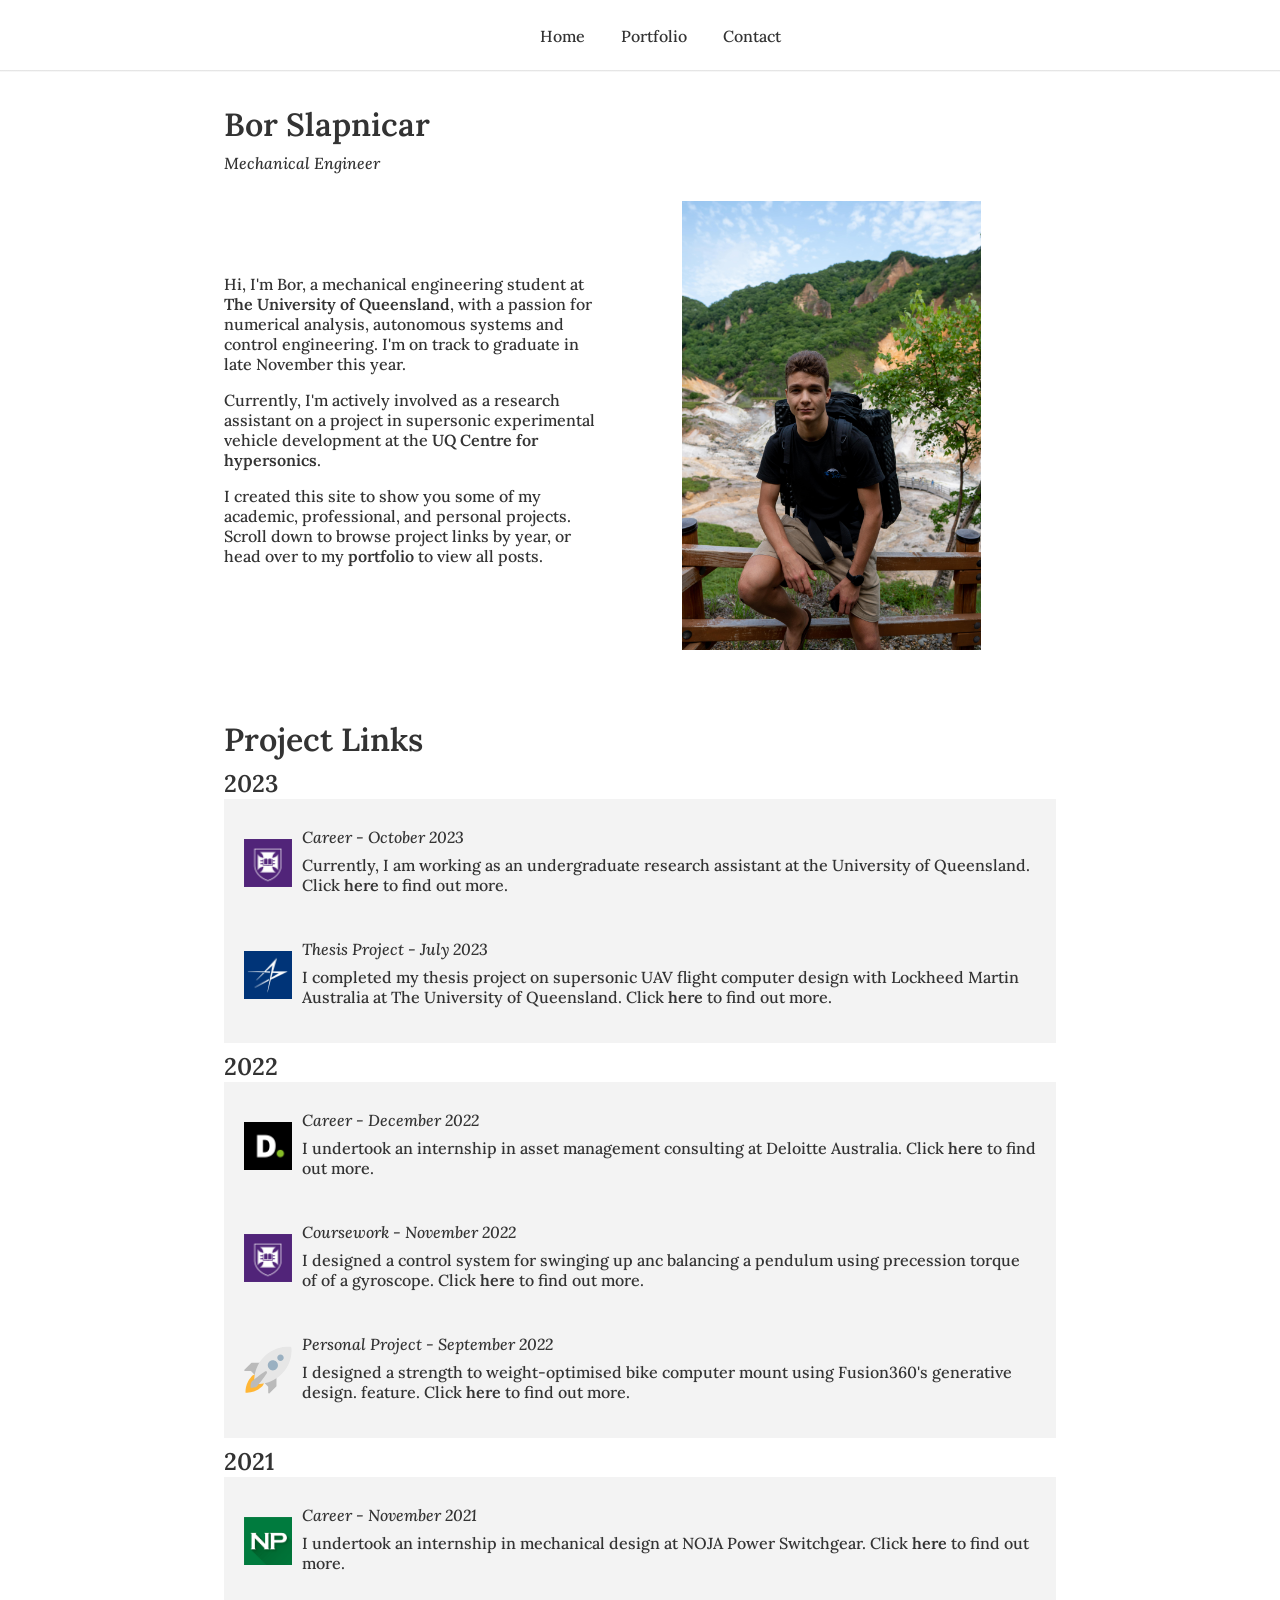
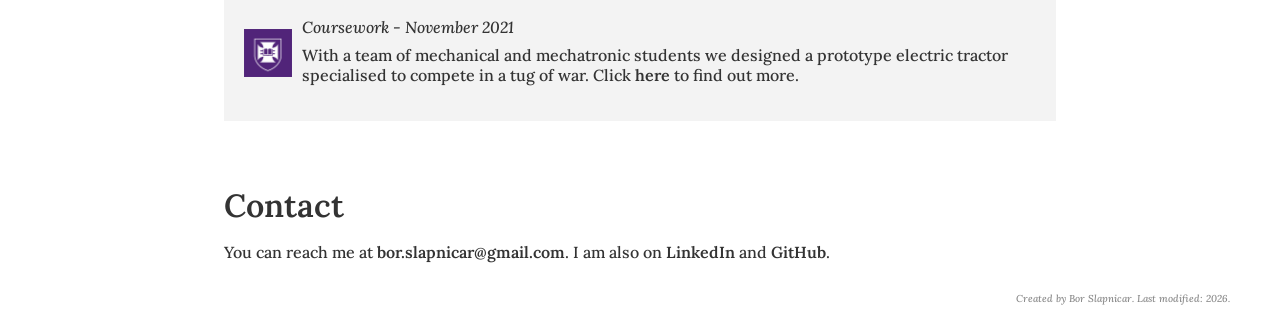
<file: index.html>
<!DOCTYPE html>
<html lang="en">
<head>
    <meta charset="UTF-8">
    <meta name="viewport" content="width=device-width, initial-scale=1.0">
    <link rel="stylesheet" href="style.css">
    <link rel="icon" type="image/svg+xml" href="./assets/img/rocket.svg">
    <link rel="preconnect" href="https://fonts.googleapis.com">
    <link rel="preconnect" href="https://fonts.gstatic.com" crossorigin>
    <link href="https://fonts.googleapis.com/css2?family=Lora:ital,wght@0,400;0,600;1,400&display=swap" rel="stylesheet">
    <title>Bor Slapnicar</title>
</head>
<body>
    <header>
        <nav>
            <ul>
                <li><a href="#about">Home</a></li>
                <li><a href="./gallery.html">Portfolio</a></li>
                <li><a href="#contact">Contact</a></li>
            </ul>
        </nav>
    </header>

    <section id="about">
        <div class="container">
            <h1>Bor Slapnicar</h1>
            <h3>Mechanical Engineer</h3>
            <div class="about-content">
                <div class="text">
                    <div class="about-details">
                        <p>Hi, I'm Bor, a mechanical engineering student at
							<a href="https://mechmining.uq.edu.au/">The University of Queensland</a>,
							with a passion for numerical analysis, autonomous systems and control engineering. 
							I'm on track to graduate in late November this year.</p>
                    </div>
                    <div class="about-details">
                        <p>Currently, I'm actively involved as a research assistant on a 
							project in supersonic experimental vehicle development at the 
							<a href="https://mechmining.uq.edu.au/research/hypersonics" 
								target="_blank">UQ Centre for hypersonics</a>.</p>
                        <p>I created this site to show you some of my academic, professional, and personal 
                            projects. Scroll down to browse project links by year, or head over to my <a href="gallery.html">portfolio</a> 
                            to view all posts.
                        </p>                    
                    </div>
                </div>
                <div class="img">
                    <img src="assets/img/portrait.jpg" alt="Bio Photo" style="width:80%;height:auto;">
                </div>
        </div>
    </section>

    <!-- News -->
    <section id="Project Links">
        <div class="container">
        <h1>Project Links</h1>
        <div class="collapsible">
			<div class="collapsible-heading">2023</div>
			<div class="collapsible-content">
				<div class="content-item">
					<div class="content-item-left">
						<a href="./gallery.html#thesis">
						<img src="./assets/img/uq.jpg"></a>
					</div>
					<div class="content-item-right">
						<h3>Career - October 2023</h3>
						<p>Currently, I am working as an undergraduate research assistant at the 
						University of Queensland. Click 
						<a href="./gallery.html#thesis">here</a> 
						to find out more.
						</p>
					</div>
				</div>
				<div class="content-item">
					<div class="content-item-left">
						<a href="./gallery.html#thesis">
						<img src="./assets/img/lm.png"></a>
					</div>
					<div class="content-item-right">
						<h3>Thesis Project - July 2023</h3>
						<p>
						I completed my thesis project on supersonic UAV flight 
						computer design with Lockheed Martin Australia at The
						University of Queensland. Click <a href="./gallery.html#thesis">here</a> to find out more.
						</p>
					</div>
				</div>
            </div>

        <div class="collapsible">
            <div class="collapsible-heading">2022</div>
            <div class="collapsible-content">
				<div class="content-item">
					<div class="content-item-left">
						<a href="./gallery.html#consulting">
						<img src="./assets/img/deloitte.jpg"></a>
					</div>
					<div class="content-item-right">
						<h3>Career - December 2022</h3>
						<p>I undertook an internship in asset management consulting at 
						Deloitte Australia. Click 
						<a href="./gallery.html#consulting">here</a> 
						to find out more.
						</p>
					</div>
				</div>
				<div class="content-item">
					<div class="content-item-left">
						<a href="./gallery.html#pendulum">
						<img src="./assets/img/uq.jpg"></a>
					</div>
					<div class="content-item-right">
						<h3>Coursework - November 2022</h3>
						<p>I designed a control system for swinging up anc balancing a 
						pendulum using precession torque of of a gyroscope. Click 
						<a href="./gallery.html#consulting">here</a> 
						to find out more.
						</p>
					</div>
				</div>
				<div class="content-item">
					<div class="content-item-left">
						<a href="./gallery.html#mount">
						<img src="./assets/img/rocket.svg"></a>
					</div>
					<div class="content-item-right">
						<h3>Personal Project - September 2022</h3>
						<p>I designed a strength to weight-optimised bike computer 
						mount using Fusion360's generative design. feature. Click 
						<a href="./gallery.html#mount">here</a> 
						to find out more.
						</p>
					</div>
				</div>
            </div>
        </div>
        <div class="collapsible">
            <div class="collapsible-heading">2021</div>
				<div class="collapsible-content">
				<div class="content-item">
					<div class="content-item-left">
						<a href="./gallery.html#switchgear">
						<img src="./assets/img/noja.png"></a>
					</div>
					<div class="content-item-right">
						<h3>Career - November 2021</h3>
						<p>I undertook an internship in mechanical design 
						at NOJA Power Switchgear. Click 
						<a href="./gallery.html#switchgear">here</a> 
						to find out more.
						</p>
					</div>
				</div>
					<div class="content-item">
					<div class="content-item-left">
						<a href="./gallery.html#tractor">
						<img src="./assets/img/uq.jpg"></a>
					</div>
					<div class="content-item-right">
						<h3>Coursework - November 2021</h3>
						<p>With a team of mechanical and mechatronic students we designed 
						a prototype electric tractor specialised to compete in a tug of war. 
						Click 
						<a href="./gallery.html#tractor">here</a> 
						to find out more.
						</p>
					</div>
				</div>
            </div>
        </div>
        </div>
    </section>

    <!-- Contact Links -->
    <section id="contact">
        <div class="container">
            <h1>Contact</h1>
            <div class="contact-info">
                <div class="contact-details">
                    <p>You can reach me at <a href="mailto:bor.slapnicar@gmail.com" 
                        target="_blank">bor.slapnicar@gmail.com</a>. I am also on 
                        <a href="https://linkedin.com/in/bor-slapnicar/" 
                        target="_blank">LinkedIn</a> and 
                        <a href="https://github.com/borslap/" 
                        target="_blank">GitHub</a>.
                    </p>
                </div>
            </div>
        </div>
    </section>

    <!-- Footer -->
    <footer>
            Created by Bor Slapnicar.
            Last modified: <span id="year"></span>.
    </footer>

    <!-- Script -->
    <script>
        // Get all elements with the class "collapsible-heading"
        const collapsibleHeadings = document.querySelectorAll('.collapsible-heading');
          
          // Add a click event listener to each heading
          collapsibleHeadings.forEach((heading) => {
            heading.addEventListener('click', function () {
              const content = this.nextElementSibling;
              if (content.classList.contains('show')) {
                content.classList.remove('show');
              } else {
                content.classList.add('show');
              }
            });

			  // Expand collapsible sections on load
			  const content = heading.nextElementSibling;
			  content.classList.add('show');
          });

        const yearElement = document.getElementById('year');
        const year = new Date().getFullYear();
        yearElement.textContent = year;
    </script>
</body>
</html>
</file>
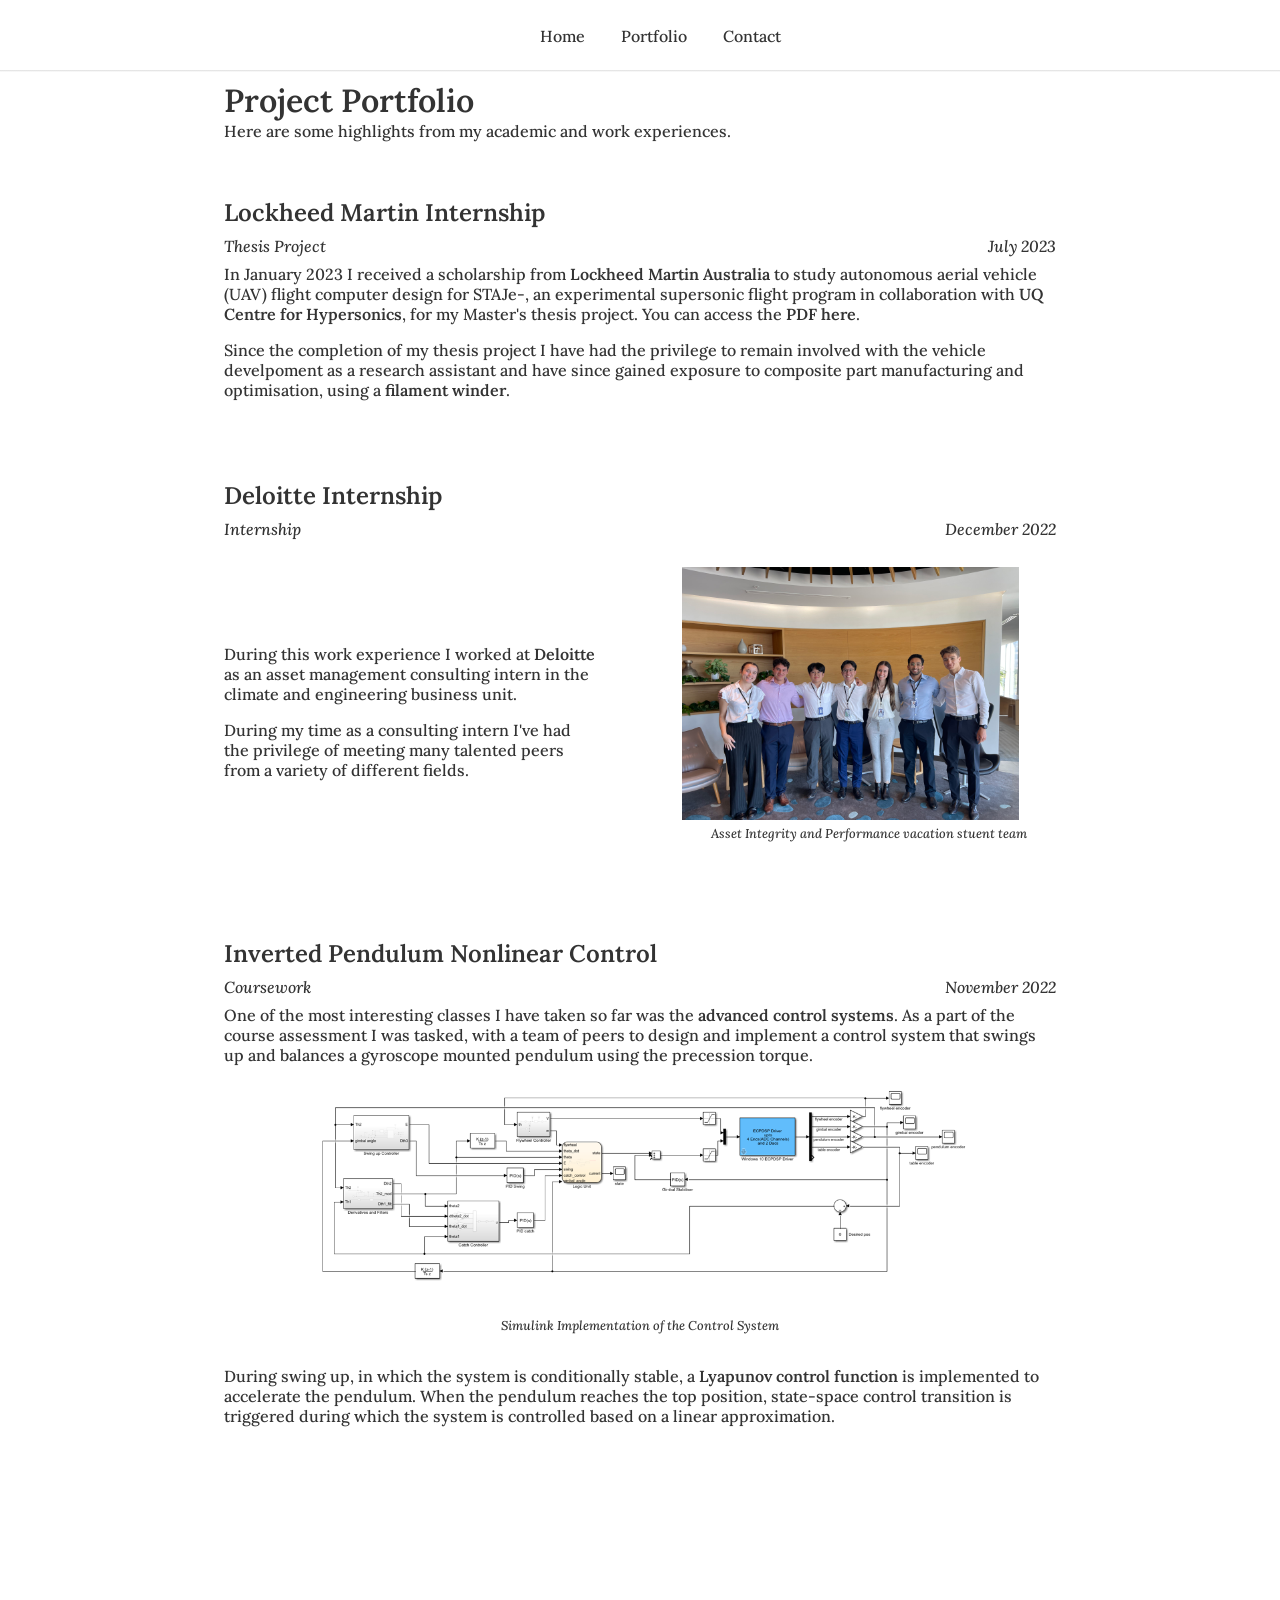
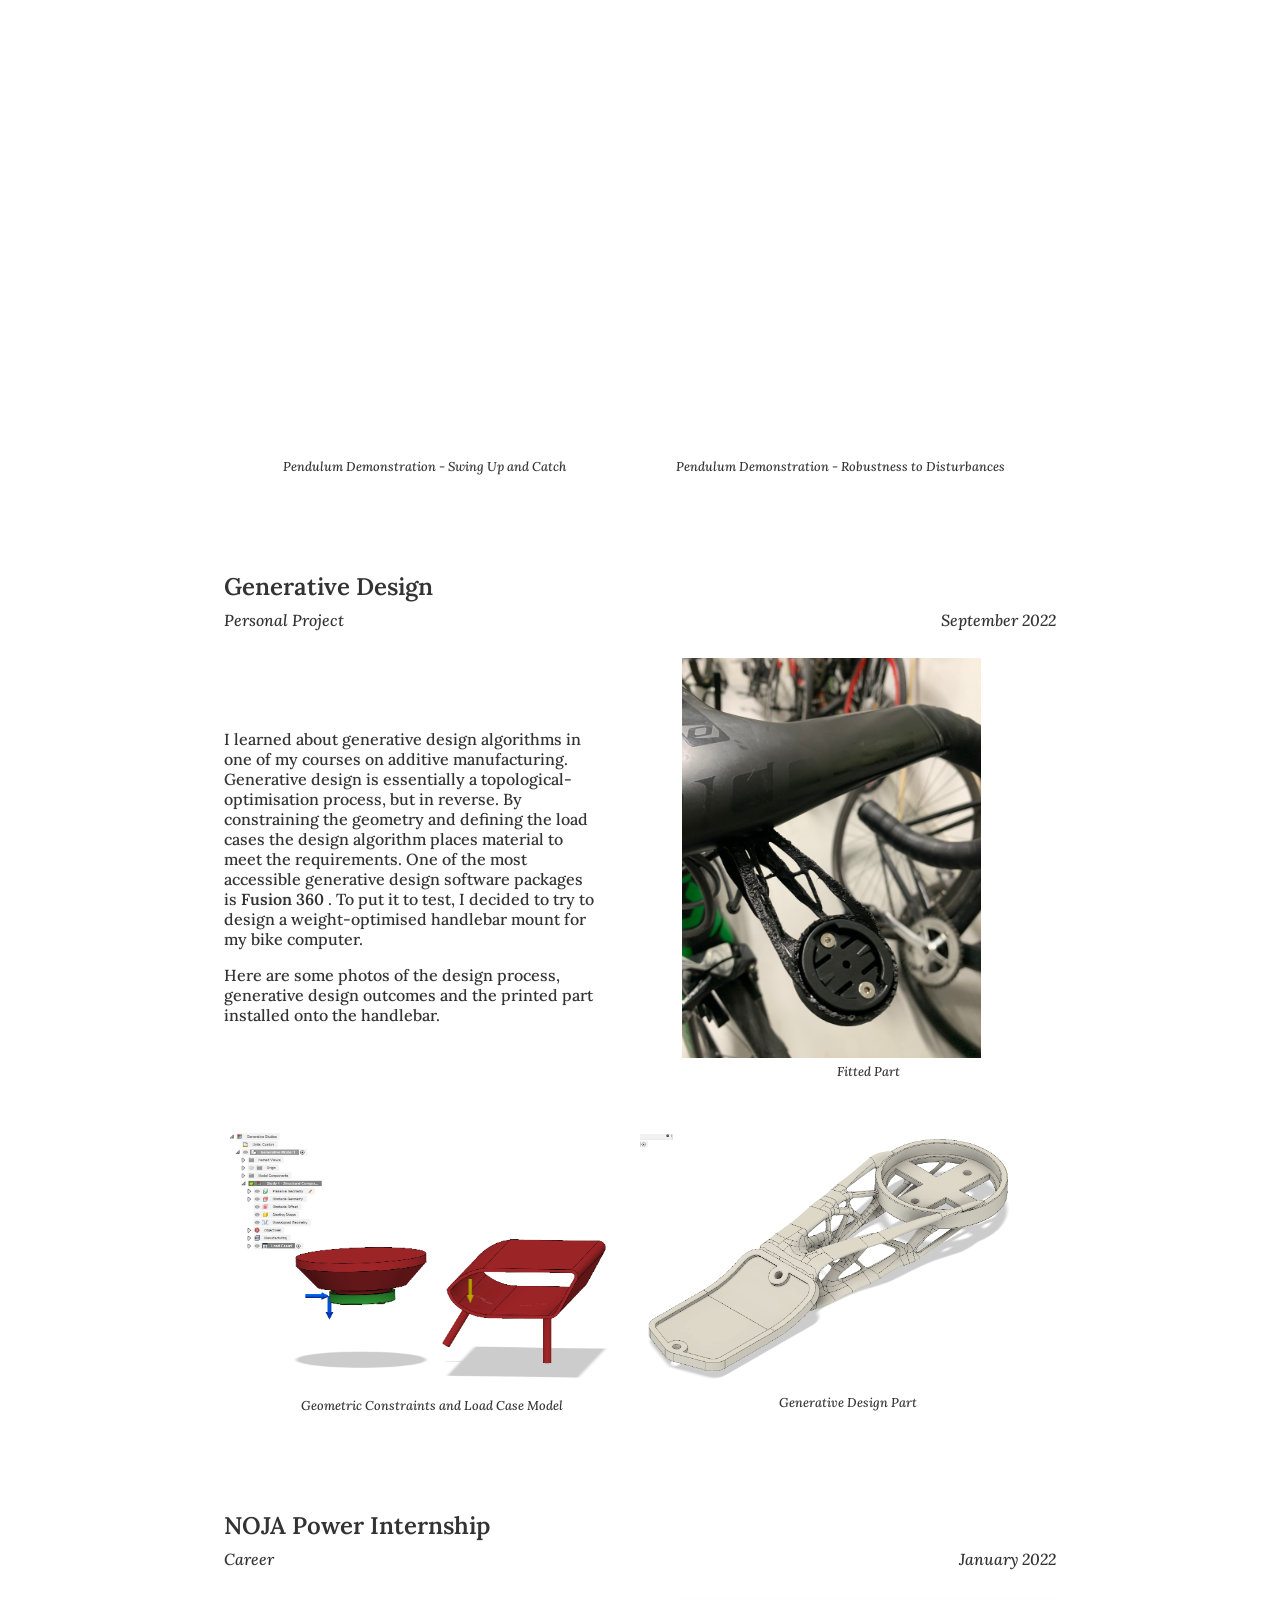
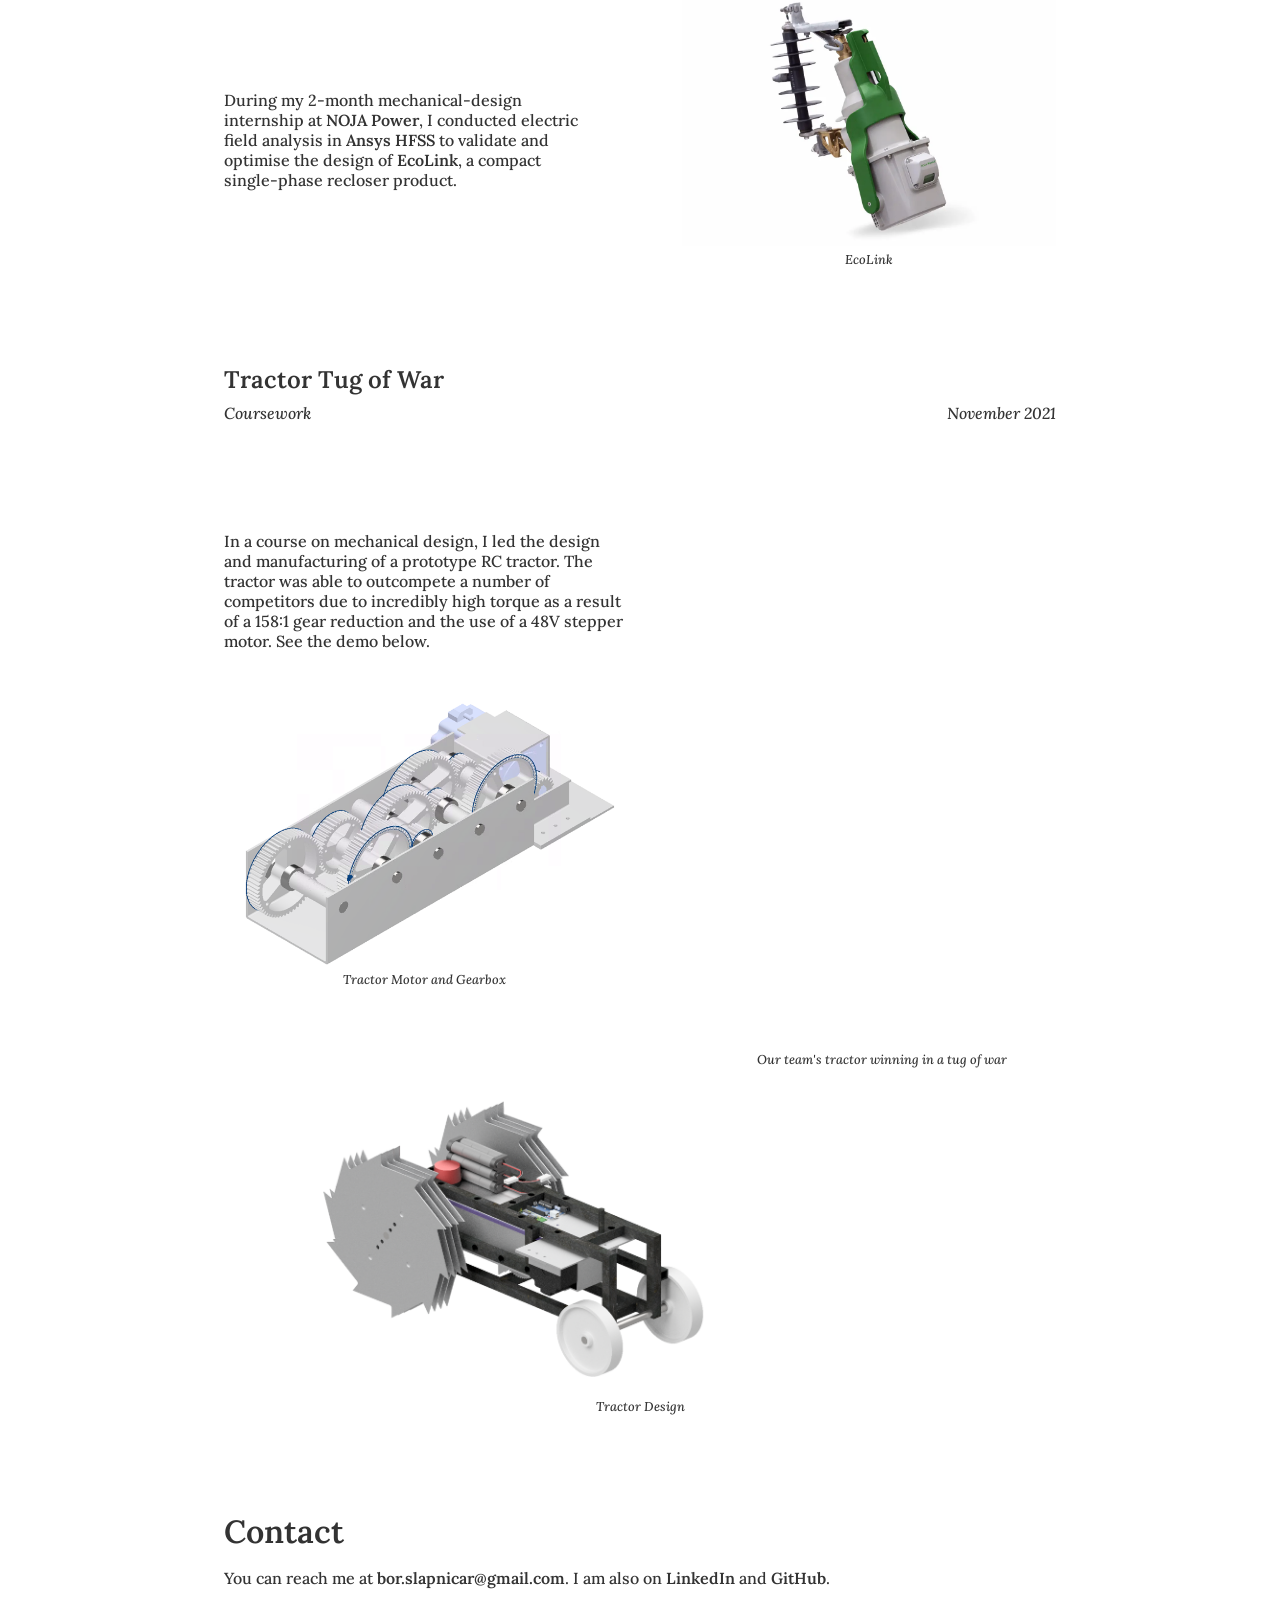
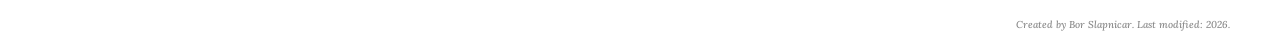
<file: gallery.html>
<!DOCTYPE html>
<html lang="en">
<head>
    <meta charset="UTF-8">
    <meta name="viewport" content="width=device-width, initial-scale=1.0">
    <link rel="stylesheet" href="style.css">
    <link rel="icon" type="image/svg+xml" href="./assets/img/rocket.svg">
    <link rel="preconnect" href="https://fonts.googleapis.com">
    <link rel="preconnect" href="https://fonts.gstatic.com" crossorigin>
    <link href="https://fonts.googleapis.com/css2?family=Lora:ital,wght@0,400;0,600;1,400&display=swap" rel="stylesheet">
    <link rel="stylesheet" href="https://cdnjs.cloudflare.com/ajax/libs/font-awesome/6.0.0-beta3/css/all.min.css">
    <title>Portfolio</title>
</head>
<body>
    <header>
        <nav>
            <ul>
                <li><a href="index.html">Home</a></li>
                <li><a href="gallery.html">Portfolio</a></li>
                <li><a href="gallery.html#contact">Contact</a></li>
            </ul>
        </nav>
    </header>
<div class="container">
        <h1>Project Portfolio</h1>
        <p>Here are some highlights from my academic and work experiences.</p>
    <!-- Project 1 -->
    <section id="thesis">
        <h2>Lockheed Martin Internship</h2>
        <h3>Thesis Project <span class="date">July 2023</span></h3>
            <div class="project-content">
                <div class="project-link">
                    <p>
                    In January 2023 I received a scholarship from 
                    <a href="https://www.lockheedmartin.com/en-au/stelarlab-research-development-operations-centre.html" target="_blank">Lockheed Martin Australia</a>
                    to study autonomous aerial vehicle (UAV) flight computer design for STAJe-, an experimental supersonic flight program in collaboration with 
                    <a href="https://mechmining.uq.edu.au/research/hypersonics" target="_blank">UQ Centre for Hypersonics</a>, 
					for my Master's thesis project. You can access the <a href="assets/pdf/Slapnicar-2023-Flight-Computer-Design.pdf" target="_blank">PDF here</a>.
                    </p>
                    <p>Since the completion of my thesis project I have had the privilege to remain 
                    involved with the vehicle develpoment as a research assistant and have since gained 
					exposure to composite part manufacturing and optimisation, using a 
					<a href="http://www.etamax.com.au/filament_winding.html" target="_blank">filament winder</a>.
                    </p>
                </div>
            </div>
    </section>
    <!-- Project 2 -->
    <section id="consulting">
        <h2>Deloitte Internship</h2>
        <h3>Internship<span class="date">December 2022</span></h3>
        <div class="project-content">
            <div class="text">
                <p>During this work experience I worked at 
				<a href="https://www.deloitte.com/au/en/services/consulting/services/asset-management-performance.html" target="_blank">Deloitte</a> 
				as an asset management consulting intern in the climate and engineering business unit.</p>
				<p>During my time as a consulting intern I've had the privilege of meeting many talented peers from a variety of different fields.</p>
            </div>
            <div class="img">
                <img src="assets/img/deloitte-aip-team.jpg" alt="Asset Performance and Integrity Intern Team" width="90%">
                <div class="caption">Asset Integrity and Performance vacation stuent team</div>
            </div>
        </div>
    </section>
	<!-- Project 3 -->
    <section id="pendulum">
        <h2>Inverted Pendulum Nonlinear Control</h2>
        <h3>Coursework <span class="date">November 2022</span></h3>
		<div class="project-content">
			<div class="project-link">
				<p>One of the most interesting classes I have taken so far was the 
				<a href="https://my.uq.edu.au/programs-courses/course.html?course_code=METR6203" target="_blank">advanced control systems</a>. 
				As a part of the course assessment I was tasked, with a team of 
				peers to design and implement a control system that swings up and 
				balances a gyroscope mounted pendulum using the precession torque.</p>
			</div>
		</div>
		<div class="project-content">
			<div class="center-img">
				<img src="assets/img/simulink.png" alt="Simulink Implementation of the Control System Diagram" width=100%>
				<div class="caption">Simulink Implementation of the Control System</div>
			</div>
            <p>During swing up, in which the system is conditionally stable, a 
            <a href="https://en.wikipedia.org/wiki/Control-Lyapunov_function">Lyapunov control function</a>
            is implemented to accelerate the pendulum. When the pendulum reaches the top position, state-space 
            control transition is triggered during which the system is controlled based on a linear approximation.</p>
		</div>
		<div class="project-content">
			<div class="center-img">
                <iframe width="400" 
					height="600" 
					src="https://www.youtube.com/embed/yzlTJx1Igt0?rel=0" 
					title="Pendulum Control - Swing Up and Catch" 
					frameborder="0" 
					allow="accelerometer; autoplay; clipboard-write; encrypted-media; gyroscope; picture-in-picture" 
					allowfullscreen>
				</iframe>
				<div class="caption">Pendulum Demonstration - Swing Up and Catch</div>
            </div>
            <div class="center-img">
				<iframe width="400" 
					height="600" 
					src="https://www.youtube.com/embed/XzrCPMGIgY4?rel=0" 
					title="Pendulum Control" 
					frameborder="0" 
					allow="accelerometer; autoplay; clipboard-write; encrypted-media; gyroscope; picture-in-picture" 
					allowfullscreen>
				</iframe>
				<div class="caption">Pendulum Demonstration - Robustness to Disturbances</div>
			</div>
		</div>
    </section>
	<!-- Project 4 -->
    <section id="mount">
        <h2>Generative Design</h2>
        <h3>Personal Project <span class="date">September 2022</span></h3>
        <div class="project-content">
            <div class="text">
                <p>I learned about generative design algorithms in one of my courses on
                    additive manufacturing. Generative design is essentially a topological-optimisation 
                    process, but in reverse. By constraining the geometry and defining the load cases the 
                    design algorithm places material to meet the requirements. One of the most accessible 
                    generative design software packages is 
					<a href="https://www.autodesk.com/solutions/generative-design/manufacturing" target="_blank">Fusion 360</a>
                    . To put it to test, I decided to try to design a weight-optimised handlebar mount 
                    for my bike computer.</p>
                <p>Here are some photos of the design process, generative design 
                    outcomes and the printed part installed onto the handlebar.</p>
            </div>
            <div class="img">
                <img src="assets/img/mount2.jpg" alt="Mount Photo" width="80%">
                <div class="caption">Fitted Part</div>
            </div>
        </div>
        <div class="project-content">
			<div class="img">
				<img src="assets/img/gen-design-model.png" alt="Load Cases" width="100%">
				<div class="caption">Geometric Constraints and Load Case Model</div>
			</div>
			<div class="img">
				<img src="assets/img/mount_cad.png" alt="Generative design CAD" width="90%">
				<div class="caption">Generative Design Part</div>
			</div>
		</div>
    </section>

    <!-- Project 5 -->
    <section id="switchgear">
        <h2>NOJA Power Internship</h2>
        <h3>Career <span class="date">January 2022</span></h3>
        <div class="project-content">
            <div class="text">
                <p>During my 2-month mechanical-design internship at 
                <a href="https://www.nojapower.com.au/">NOJA Power</a>,
                 I conducted electric field analysis in 
                <a href="https://www.ansys.com/products/electronics/ansys-hfss">Ansys HFSS</a>
                 to validate and optimise the design of
                <a href="https://www.nojapower.com.au/product/ecolink">EcoLink</a>,
                 a compact single-phase recloser product.</p>
            </div>
            <div class="img">
                <a href="https://www.nojapower.com.au/product/ecolink" target="_blank">
                <img src="assets/img/ecoLink.png" alt="EcoLink" width="100%"></a>
                <div class="caption">EcoLink</div>
            </div>
        </div>
    </section>

	<!-- Project 6 -->
    <section id="tractor">
        <h2>Tractor Tug of War</h2>
		<h3>Coursework <span class="date">November 2021</span></h3>
		<div class="project-content">
			<div class="text">
				<p>In a course on mechanical design, I led the design and 
				manufacturing of a prototype RC tractor. The tractor was able to outcompete a number
				of competitors due to incredibly high torque as a result of a 158:1 gear reduction and 
				the use of a 48V stepper motor. See the demo below.</p>
				<div class="img">
					<img src="assets/img/TractorGearbox.png" alt="Tractor Gearbox Design" width="400px">
					<div class="caption">Tractor Motor and Gearbox</div>
				</div>
			</div>
            <div class="img">
              <iframe width="300" height="600"
				  	src="https://www.youtube.com/embed/VvsZeeRvX2c?rel=0" 
					title="Tractor Pull Tug of War" 
					frameborder="0" 
					allow="accelerometer; autoplay; clipboard-write; encrypted-media; gyroscope; picture-in-picture" 
					allowfullscreen></iframe>
                <div class="caption">Our team's tractor winning in a tug of war</div>
			</div>
		</div>
		<div class="project-content">
			<div class="center-img">
				<img src="assets/img/TractorCAD.png" alt="Tractor CAD" width="60%">
				<div class="caption">Tractor Design</div>
			</div>
		</div>
    </section>
</div>

<!-- Contact Links -->
<section id="contact">
    <div class="container">
        <h1>Contact</h1>
        <div class="contact-info">
            <div class="contact-details">
                <p>You can reach me at <a href="mailto:bor.slapnicar@gmail.com" 
                    target="_blank">bor.slapnicar@gmail.com</a>. I am also on 
                    <a href="https://linkedin.com/in/bor-slapnicar/" 
                    target="_blank">LinkedIn</a> and 
                    <a href="https://github.com/borslap/" 
                    target="_blank">GitHub</a>.
                </p>
            </div>
        </div>
    </div>
</section>

<!-- Footer -->
<footer>
    Created by Bor Slapnicar. Last modified: <span id="year"></span>.
</footer>

<!-- Script -->
<script>
    // Get all elements with the class "collapsible-heading"
    const collapsibleHeadings = document.querySelectorAll('.collapsible-heading');
      // Add a click event listener to each heading
      collapsibleHeadings.forEach((heading) => {
        heading.addEventListener('click', function () {
          const content = this.nextElementSibling;
          if (content.classList.contains('show')) {
            content.classList.remove('show');
          } else {
            content.classList.add('show');
          }
        });
      });

    const yearElement = document.getElementById('year');
    const year = new Date().getFullYear();
    yearElement.textContent = year;
</script>
</body>
</html>
</file>
<file: style.css>
/* Reset some default styles */
body, h1, h2, p {
    color: #333;
    margin: 0;
    padding: 0;
}

footer {
    position: absolute;
    right: 0;
    bottom: 0;
    background-color: #fff;
    color: #888;
    padding: 0px 50px;
    font-size: 10px;
    font-style: italic;
    padding-bottom: 5px;
}

/* Define global styles */
body {
    font-family: 'Lora', serif;
    font-size: 20px;
    font-weight: 500;
    position: relative;
}

header {
    background-color: #fff;
    color: #000;
    padding: 10px;
    text-align: center;
    position: relative;
    font-size: 1rem;
}

header::after {
    content: '';
    position: absolute;
    left: 0;
    right: 0;
    bottom: 0;
    height: 2px;
    background: linear-gradient(to bottom, #ddd, transparent); 
}

nav ul {
    list-style: none;
}

nav ul li {
    display: inline;
    margin: 0 1rem;
}

nav a {
    color: #333;
    text-decoration: none;
}

.container {
    max-width: 65%;
    text-align: left;
    margin: 0 auto;
    padding: 0.5rem;
}

.container img {
    margin: 0 auto;
}

section {
    padding: 1.5rem 0;
}

h1 {
    font-size: 2rem;
    font-weight: 600;
}

h2 {
    font-size: 1.5rem;
    margin-top: 1rem;
    font-weight: 600;
}

h3 {
    font-size: 1rem;
    font-weight: 500;
    font-style: italic;
    margin-top: 0.5rem;
    margin-bottom: 0.5rem;
    display: flex;
    justify-content: space-between;
    align-items: baseline;
}

.date {
    font-size: 1rem;
    color: #333;
}

h4 {
    font-size: 1.5rem;
    margin-top: 1rem;
    font-weight: 600;
}

p {
    font-size: 1rem;
    line-height: normal;
    margin-bottom: 1rem;
    color: #333;
}

.bold {
    font-weight: 600;
}

.italic {
    font-style: italic;
}

.italic-bf {
    font-style: italic;
    font-weight: 600;
}

.collapsible-heading {
    cursor: pointer;

}

.collapsible-content {
    max-height: 0;
    overflow: hidden;
    padding: 10px;
    border: 0px;
    background-color: #f3f3f3;
    opacity: 0;
    transition: max-height 0.3s, opacity 0.3s;
}

.collapsible-content a {
    color: #333;
    text-decoration: none;
    font-weight: 600;
}

.collapsible-content a:hover {
    text-decoration: underline;
}

.collapsible-content .content-item {
	display: inline-flex;
	align-items: center;
	margin: 0;
	padding: 10px;
}

.collapsible-content .content-item-left {
	margin-right: 10px;
}

.collapsible-content .content-item img {
	height: 3rem;
	width: auto;
}

.collapsible-content .content-item-right {
	margin: 0;
}

.collapsible-heading {
    cursor: pointer;
    font-size: 1.5rem;
    margin-top: 0.5rem;
    font-weight: 600;
}

.collapsible-content.show {
    max-height: 500px;
    opacity: 1;
}

#contact .contact-info {
    display: flex;
    align-items: center;
    margin-top: 1rem;
}

#contact .contact-details a {
    color: #333;
    text-decoration: none;
    font-weight: 600;
}

#contact .contact-details a:hover {
    text-decoration: underline;
}

#about .about-content {
    display: flex;
    justify-content: space-between;
    align-items: center;
}

#about .about-content .text {
    flex: 1;
    padding-top: 20px;
    margin-right: 10%;
    width: 80%;
    max-width: 800px;
}

#about .about-content a {
    color: #333;
    text-decoration: none;
    font-weight: 600;
}

#about .about-content a:hover {
    text-decoration: underline;
}

#about .about-content .img {
    flex: 1;
    padding-top: 20px;
    width: 10%;
    height: auto;
}

.project-content {
    display: flex;
    justify-content: center;
    align-items: center;
    flex-wrap: wrap;
}

.project-content iframe {
    width: 100%;
    display: block;
}

.project-content a {
    color: #333;
    text-decoration: none;
    font-weight: 600;
}

.project-content a:hover {
    text-decoration: underline;
}

.project-content .center-img {
    display: block;
    margin-left: auto;
    margin-right: auto;
    align-items: center;
    max-width: 80%;
}

.project-content .center-img .caption {
    font-size: 0.8rem;
    font-style: italic;
    display: flex;
    flex-direction: column;
    justify-content: space-between;
    align-items: center;
    width: 100%;
    margin: 0 auto;
    margin-top: 1rem;
    text-align: center;
    padding-bottom: 2rem;
}

.project-content .text {
    flex: 1;
    padding-top: 20px;
    margin-right: 10%;
    max-width: 100%;
}

.project-content .img {
    flex: 1;
    padding-top: 20px;
    max-width: 100%;
    margin: auto auto;
    height: auto;
}

.project-content .img .caption {
    font-size: 0.8rem;
    font-style: italic;
    display: flex;
    flex-direction: column;
    justify-content: space-between;
    align-items: center;
    width: 100%;
    margin: 0 auto;
    text-align: center;
    padding-bottom: 2rem;
}

@media (max-width: 768px) {
    #about .about-content {
        flex-direction: column;
    }
}
</file>
